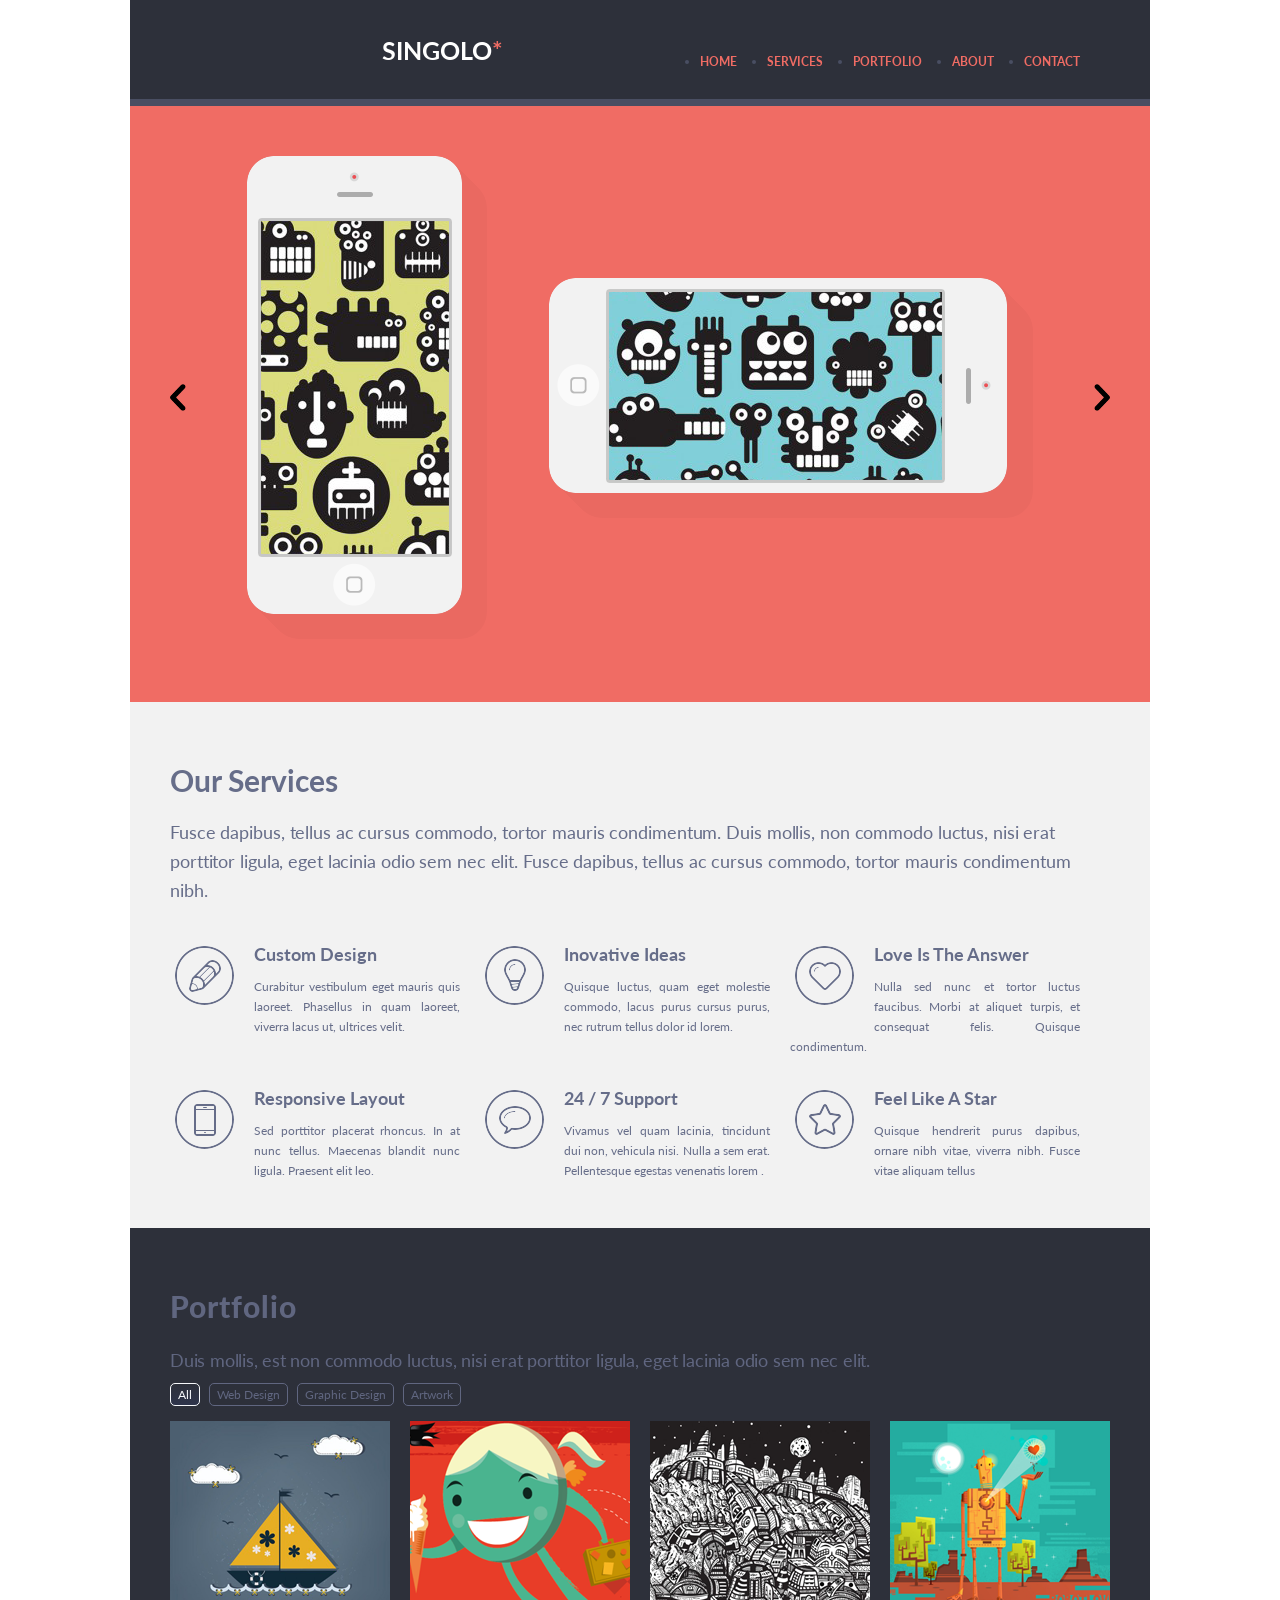
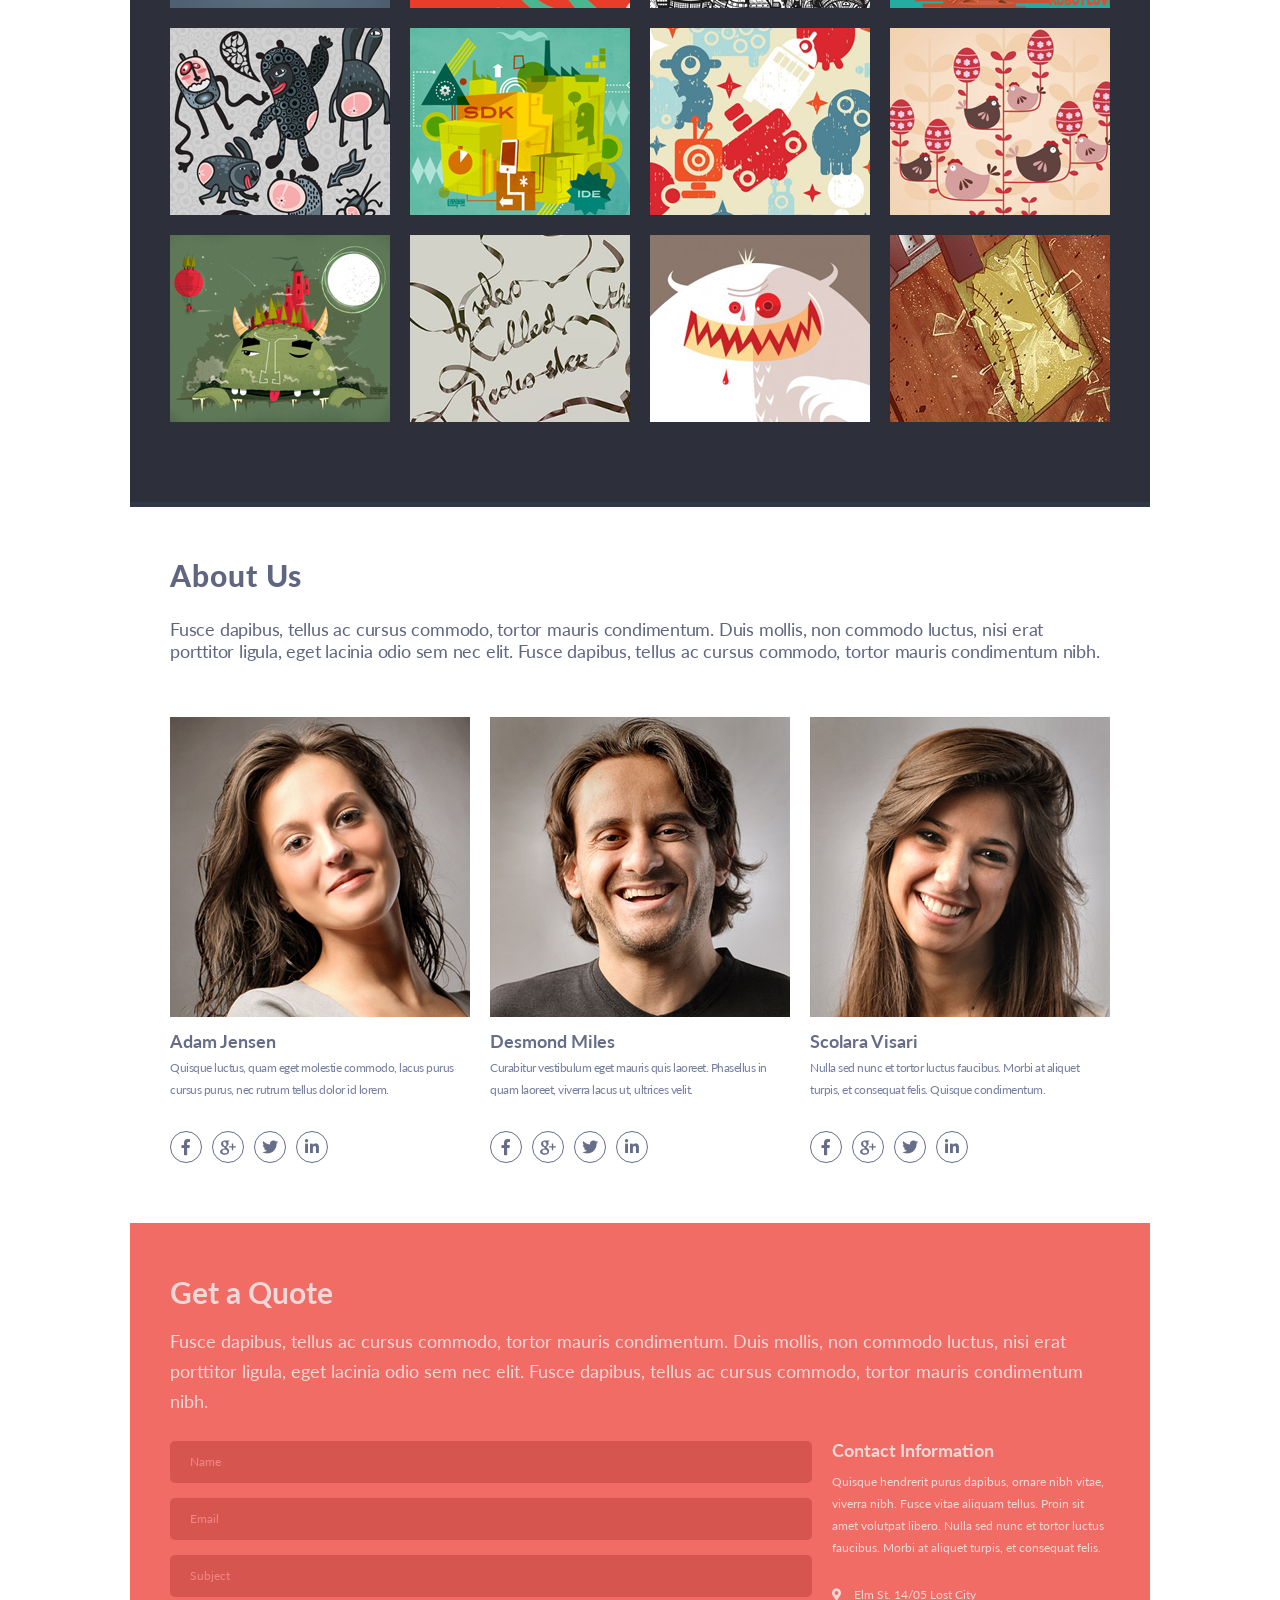
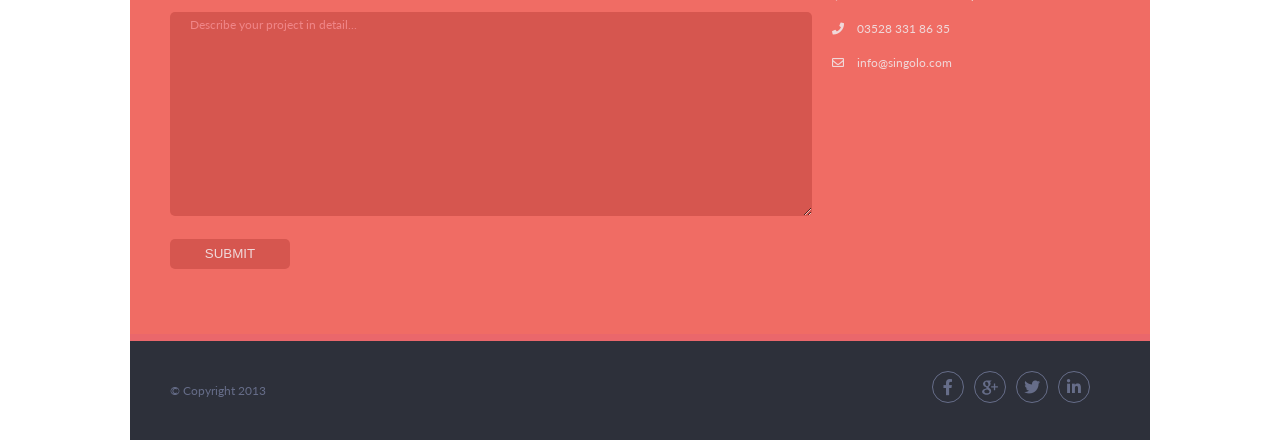
<file: index.html>
<!DOCTYPE html>
<html lang="en">
<head>
    <meta charset="UTF-8">
    <meta name="viewport" content="width=device-width, initial-scale=1.0">
    <link href="https://fonts.googleapis.com/css?family=Lato&display=swap" rel="stylesheet">
    <link rel="stylesheet" href="https://use.fontawesome.com/releases/v5.8.1/css/all.css" integrity="sha384-50oBUHEmvpQ+1lW4y57PTFmhCaXp0ML5d60M1M7uH2+nqUivzIebhndOJK28anvf" crossorigin="anonymous">
    <link href="style.css" rel="stylesheet" type="text/css">
    <title>SINGOLO</title>
</head>
<body>
    <header>
        <div class="container">
            <div class="logo">
                <h1 class="logo__title" id="logo">
                    SINGOLO<span class="logo__title_sp">*</span>
                </h1>
                <nav>
                    <ul class="menu" id="menu">
                        <li > 
                            <a href="#logo">  Home</a>
                        </li>
                        <li>
                            <a href="#Our_Services">  Services</a> 
                        </li>
                        <li>
                            <a href="#portfolio"> Portfolio</a>
                        </li>
                        <li class="">
                            <a href="#about"> about</a>
                        </li>
                        <li>
                            <a href="#foot"> Contact</a>
                        </li>
                    </ul>
                </nav>
            </div>
       </div>
    </header>
    <section class="slider">
        <div class="container">
            <div class="slider__main">
                <div class="slide_left"> 
                    <a href="#">  <img class="slide_img" src="assets/left.png" alt="slide"> </a>
                </div>
                <div> 
                    <img class="slide_img" src="assets/iphone1.png" alt="slide">
                </div>   
                <div> 
                    <img class="slide" src="assets/iphone2.png" alt="slide">  
                </div>
                <div class="slide_right"> 
                    <a href="#">  <img class="slide_img" src="assets/right.png" alt="slide"> </a>
                </div> 
            </div>
        </div>
    </section>
    <section id="Our_Services" class="Our_Services">
        <div class="container">
            <h2 class="services">
                Our Services
            </h2>
            <p class="services__text">
                Fusce dapibus, tellus ac cursus commodo, tortor mauris condimentum. Duis mollis, non commodo luctus, nisi erat porttitor ligula, eget lacinia odio sem nec elit. Fusce dapibus, tellus ac cursus commodo, tortor mauris condimentum nibh.
            </p>
            <div class="icons">
                <div class="icons__items">
                    <div class="disk">
                        <img class="icon" src="assets/pen2.png">
                    </div>
                    <div class="design">  
                        <h3 class="icons__title">
                            Custom Design
                        </h3>
                        <p class="icons__text">
                            Curabitur vestibulum eget mauris quis laoreet. Phasellus in quam laoreet, viverra lacus ut, ultrices velit.
                        </p>
                    </div>
                </div>
                <div class="icons__items">
                    <div class="disk">
                        <img class="icon" src="assets/bulb.png">
                    </div>
                    <div class="design">  
                        <h3 class="icons__title">
                            Inovative Ideas
                        </h3>
                        <p class="icons__text">
                            Quisque luctus, quam eget molestie commodo, lacus purus cursus purus, nec rutrum tellus dolor id lorem.
                        </p>
                    </div>
                </div>
                <div class="icons__items">
                    <div class="disk">
                        <img class="icon" src="assets/heart.png">
                    </div>
                    <div class="design">  
                        <h3 class="icons__title">
                            Love Is The Answer
                        </h3>
                        <p class="icons__text">
                            Nulla sed nunc et tortor luctus faucibus. Morbi at aliquet turpis, et consequat felis. Quisque condimentum.
                        </p>
                    </div>
                </div>
            </div>
            <div class="icons">
                <div class="icons__items">
                    <div class="disk">
                        <img class="icon" src="assets/phone.png">
                    </div>
                    <div class="design">  
                        <h3 class="icons__title">
                            Responsive Layout
                        </h3>
                        <p class="icons__text">
                            Sed porttitor placerat rhoncus. In at nunc tellus. Maecenas blandit nunc ligula. Praesent elit leo.
                        </p>
                    </div>
                </div>
                <div class="icons__items">
                    <div class="disk">
                        <img class="icon" src="assets/bublle.png">
                    </div>
                    <div class="design">  
                        <h3 class="icons__title">
                            24 / 7 Support
                        </h3>
                        <p class="icons__text">
                            Vivamus vel quam lacinia, tincidunt dui non, vehicula nisi. Nulla a sem erat. Pellentesque egestas venenatis lorem .
                        </p>
                    </div>
                </div>
                <div class="icons__items">
                    <div class="disk">
                        <img class="icon" src="assets/star.png">
                    </div>
                    <div class="design">  
                        <h3 class="icons__title">
                            Feel Like A Star
                        </h3>
                        <p class="icons__text">
                            Quisque hendrerit purus dapibus, ornare nibh vitae, viverra nibh. Fusce vitae aliquam tellus
                        </p>
                    </div>
                </div>
            </div>
        </div>
    </section>
    <section class="portfolio" id="portfolio">
        <div class="container">
        <h2 class="portfolio__title">
          Portfolio
        </h2>
        <p class="portfolio__text">
            Duis mollis, est non commodo luctus, nisi erat porttitor ligula, eget lacinia odio sem nec elit.
        </p>
        <div class="all">
            <button class="all__item" autofocus>All</button>
            <button class="all__item">Web Design</button>
            <button class="all__item">Graphic Design</button>
            <button class="all__item">Artwork</button>
        </div>
        <div class="images">
            <img class="images__item" src="assets/ship.png" alt="ship">
            <img  class="images__item" src="assets/girl.png" alt="ship">
            <img  class="images__item" src="assets/night.png" alt="ship">
            <img  class="images__item" src="assets/robot.png" alt="ship">
            <img  class="images__item" src="assets/animals.png" alt="ship">
            <img  class="images__item" src="assets/sdk.png" alt="ship">
            <img  class="images__item" src="assets/print.png" alt="ship">
            <img  class="images__item" src="assets/chiken.png" alt="ship">
            <img  class="images__item" src="assets/green.png" alt="ship">
            <img  class="images__item" src="assets/inscription.png" alt="ship">
            <img  class="images__item" src="assets/heck.png" alt="ship">
            <img  class="images__item" src="assets/last.png" alt="ship">  
        </div>
        </div>
    </section>
    <section class="about" id="about">
        <div class="container">
            <h2 class="portfolio__title">
                About Us
              </h2>
              <p class="portfolio__text">
                Fusce dapibus, tellus ac cursus commodo, tortor mauris condimentum. Duis mollis, non commodo luctus, nisi erat porttitor ligula, eget lacinia odio sem nec elit. Fusce dapibus, tellus ac cursus commodo, tortor mauris condimentum nibh.
              </p>
               <div class="photos">
                  <div class="photo">
                        <img class="photo__item" src="assets/photo1.png" alt="ship">
                        <h3 class="img__title">Adam Jensen</h3>
                        <p class="img__text">Quisque luctus, quam eget molestie commodo, lacus purus cursus purus, nec rutrum tellus dolor id lorem.</p>
                        <div class="icons">
                            <a href="#"><i class="fab fa-facebook-f"></i></a>
                            <a href="#" class="google_border"><svg class="google" enable-background="new 0 0 56.693 56.693" height="18px" id="Layer_1" version="1.1" viewBox="0 0 56.693 56.693" width="18px" xml:space="preserve" xmlns="http://www.w3.org/2000/svg" xmlns:xlink="http://www.w3.org/1999/xlink"><g><path d="M52.218,25.852h-7.512v-7.51c0-0.573-0.465-1.039-1.037-1.039H41.53c-0.576,0-1.041,0.466-1.041,1.039v7.51h-7.512   c-0.572,0-1.039,0.467-1.039,1.041v2.139c0,0.574,0.467,1.039,1.039,1.039h7.512v7.514c0,0.574,0.465,1.039,1.041,1.039h2.139   c0.572,0,1.037-0.465,1.037-1.039V30.07h7.512c0.572,0,1.039-0.465,1.039-1.039v-2.139C53.257,26.318,52.79,25.852,52.218,25.852z"/><path d="M26.974,32.438c-1.58-1.119-3.016-2.76-3.041-3.264c0-0.918,0.082-1.357,2.141-2.961c2.662-2.084,4.128-4.824,4.128-7.719   c0-2.625-0.802-4.957-2.167-6.595h1.059c0.219,0,0.434-0.068,0.609-0.196l2.955-2.141c0.367-0.263,0.521-0.732,0.381-1.161   c-0.141-0.428-0.537-0.72-0.988-0.72H18.835c-1.446,0-2.915,0.255-4.357,0.751c-4.816,1.661-8.184,5.765-8.184,9.978   c0,5.969,4.624,10.493,10.805,10.635c-0.121,0.473-0.182,0.939-0.182,1.396c0,0.92,0.233,1.791,0.713,2.633c-0.056,0-0.11,0-0.17,0   c-5.892,0-11.21,2.891-13.229,7.193c-0.526,1.119-0.794,2.25-0.794,3.367c0,1.086,0.279,2.131,0.826,3.113   c1.269,2.27,3.994,4.031,7.677,4.961c1.901,0.48,3.944,0.725,6.065,0.725c1.906,0,3.723-0.246,5.403-0.732   c5.238-1.521,8.625-5.377,8.625-9.828C32.032,37.602,30.659,35.045,26.974,32.438z M10.283,42.215c0-3.107,3.947-5.832,8.446-5.832   h0.121c0.979,0.012,1.934,0.156,2.834,0.432c0.309,0.213,0.607,0.416,0.893,0.611c2.084,1.42,3.461,2.357,3.844,3.861   c0.09,0.379,0.135,0.758,0.135,1.125c0,3.869-2.885,5.83-8.578,5.83C13.663,48.242,10.283,45.596,10.283,42.215z M14.377,12.858   c0.703-0.803,1.624-1.227,2.658-1.227l0.117,0.002c2.921,0.086,5.716,3.341,6.23,7.256c0.289,2.192-0.199,4.253-1.301,5.509   c-0.705,0.805-1.613,1.229-2.689,1.229c0,0,0,0-0.002,0h-0.047c-2.861-0.088-5.716-3.467-6.227-7.377   C12.829,16.064,13.289,14.099,14.377,12.858z"/></g></svg></a> 
                            <a href="#"><i class="fab fa-twitter"></i></a>
                            <a href="#"><i class="fab fa-linkedin-in"></i></a>
                        </div>
                </div>
                    <div class="photo">
                        <img  class="photo__item" src="assets/photo2.png" alt="ship">
                        <h3 class="img__title">Desmond Miles</h3>
                        <p class="img__text">Curabitur vestibulum eget mauris quis laoreet. Phasellus in quam laoreet, viverra lacus ut, ultrices velit.</p>
                        <div class="icons">
                            <a href="#"><i class="fab fa-facebook-f"></i></a>
                            <a href="#" class="google_border"><svg class="google" enable-background="new 0 0 56.693 56.693" height="18px" id="Layer_1" version="1.1" viewBox="0 0 56.693 56.693" width="18px" xml:space="preserve" xmlns="http://www.w3.org/2000/svg" xmlns:xlink="http://www.w3.org/1999/xlink"><g><path d="M52.218,25.852h-7.512v-7.51c0-0.573-0.465-1.039-1.037-1.039H41.53c-0.576,0-1.041,0.466-1.041,1.039v7.51h-7.512   c-0.572,0-1.039,0.467-1.039,1.041v2.139c0,0.574,0.467,1.039,1.039,1.039h7.512v7.514c0,0.574,0.465,1.039,1.041,1.039h2.139   c0.572,0,1.037-0.465,1.037-1.039V30.07h7.512c0.572,0,1.039-0.465,1.039-1.039v-2.139C53.257,26.318,52.79,25.852,52.218,25.852z"/><path d="M26.974,32.438c-1.58-1.119-3.016-2.76-3.041-3.264c0-0.918,0.082-1.357,2.141-2.961c2.662-2.084,4.128-4.824,4.128-7.719   c0-2.625-0.802-4.957-2.167-6.595h1.059c0.219,0,0.434-0.068,0.609-0.196l2.955-2.141c0.367-0.263,0.521-0.732,0.381-1.161   c-0.141-0.428-0.537-0.72-0.988-0.72H18.835c-1.446,0-2.915,0.255-4.357,0.751c-4.816,1.661-8.184,5.765-8.184,9.978   c0,5.969,4.624,10.493,10.805,10.635c-0.121,0.473-0.182,0.939-0.182,1.396c0,0.92,0.233,1.791,0.713,2.633c-0.056,0-0.11,0-0.17,0   c-5.892,0-11.21,2.891-13.229,7.193c-0.526,1.119-0.794,2.25-0.794,3.367c0,1.086,0.279,2.131,0.826,3.113   c1.269,2.27,3.994,4.031,7.677,4.961c1.901,0.48,3.944,0.725,6.065,0.725c1.906,0,3.723-0.246,5.403-0.732   c5.238-1.521,8.625-5.377,8.625-9.828C32.032,37.602,30.659,35.045,26.974,32.438z M10.283,42.215c0-3.107,3.947-5.832,8.446-5.832   h0.121c0.979,0.012,1.934,0.156,2.834,0.432c0.309,0.213,0.607,0.416,0.893,0.611c2.084,1.42,3.461,2.357,3.844,3.861   c0.09,0.379,0.135,0.758,0.135,1.125c0,3.869-2.885,5.83-8.578,5.83C13.663,48.242,10.283,45.596,10.283,42.215z M14.377,12.858   c0.703-0.803,1.624-1.227,2.658-1.227l0.117,0.002c2.921,0.086,5.716,3.341,6.23,7.256c0.289,2.192-0.199,4.253-1.301,5.509   c-0.705,0.805-1.613,1.229-2.689,1.229c0,0,0,0-0.002,0h-0.047c-2.861-0.088-5.716-3.467-6.227-7.377   C12.829,16.064,13.289,14.099,14.377,12.858z"/></g></svg></a> 
                            <a href="#"><i class="fab fa-twitter"></i></a>
                            <a href="#"><i class="fab fa-linkedin-in"></i></a>
                        </div>
                    </div>
                    <div class="photo">
                        <img class="photo__item" src="assets/photo3.png" alt="ship">
                        <h3 class="img__title">Scolara Visari</h3>
                        <p class="img__text">Nulla sed nunc et tortor luctus faucibus. Morbi at aliquet turpis, et consequat felis. Quisque condimentum.</p>
                        <div class="icons">
                            <a href="#"><i class="fab fa-facebook-f"></i></a>
                            <a href="#" class="google_border"><svg class="google" enable-background="new 0 0 56.693 56.693" height="18px" id="Layer_1" version="1.1" viewBox="0 0 56.693 56.693" width="18px" xml:space="preserve" xmlns="http://www.w3.org/2000/svg" xmlns:xlink="http://www.w3.org/1999/xlink"><g><path d="M52.218,25.852h-7.512v-7.51c0-0.573-0.465-1.039-1.037-1.039H41.53c-0.576,0-1.041,0.466-1.041,1.039v7.51h-7.512   c-0.572,0-1.039,0.467-1.039,1.041v2.139c0,0.574,0.467,1.039,1.039,1.039h7.512v7.514c0,0.574,0.465,1.039,1.041,1.039h2.139   c0.572,0,1.037-0.465,1.037-1.039V30.07h7.512c0.572,0,1.039-0.465,1.039-1.039v-2.139C53.257,26.318,52.79,25.852,52.218,25.852z"/><path d="M26.974,32.438c-1.58-1.119-3.016-2.76-3.041-3.264c0-0.918,0.082-1.357,2.141-2.961c2.662-2.084,4.128-4.824,4.128-7.719   c0-2.625-0.802-4.957-2.167-6.595h1.059c0.219,0,0.434-0.068,0.609-0.196l2.955-2.141c0.367-0.263,0.521-0.732,0.381-1.161   c-0.141-0.428-0.537-0.72-0.988-0.72H18.835c-1.446,0-2.915,0.255-4.357,0.751c-4.816,1.661-8.184,5.765-8.184,9.978   c0,5.969,4.624,10.493,10.805,10.635c-0.121,0.473-0.182,0.939-0.182,1.396c0,0.92,0.233,1.791,0.713,2.633c-0.056,0-0.11,0-0.17,0   c-5.892,0-11.21,2.891-13.229,7.193c-0.526,1.119-0.794,2.25-0.794,3.367c0,1.086,0.279,2.131,0.826,3.113   c1.269,2.27,3.994,4.031,7.677,4.961c1.901,0.48,3.944,0.725,6.065,0.725c1.906,0,3.723-0.246,5.403-0.732   c5.238-1.521,8.625-5.377,8.625-9.828C32.032,37.602,30.659,35.045,26.974,32.438z M10.283,42.215c0-3.107,3.947-5.832,8.446-5.832   h0.121c0.979,0.012,1.934,0.156,2.834,0.432c0.309,0.213,0.607,0.416,0.893,0.611c2.084,1.42,3.461,2.357,3.844,3.861   c0.09,0.379,0.135,0.758,0.135,1.125c0,3.869-2.885,5.83-8.578,5.83C13.663,48.242,10.283,45.596,10.283,42.215z M14.377,12.858   c0.703-0.803,1.624-1.227,2.658-1.227l0.117,0.002c2.921,0.086,5.716,3.341,6.23,7.256c0.289,2.192-0.199,4.253-1.301,5.509   c-0.705,0.805-1.613,1.229-2.689,1.229c0,0,0,0-0.002,0h-0.047c-2.861-0.088-5.716-3.467-6.227-7.377   C12.829,16.064,13.289,14.099,14.377,12.858z"/></g></svg></a> 
                            <a href="#"><i class="fab fa-twitter"></i></a>
                            <a href="#"><i class="fab fa-linkedin-in"></i></a>
                        </div>
                    </div>
                </div>
        </div>
    </section>
    <section class="Quote">
        <div class="container">
            <h2 class="quot__title">
                Get a Quote
            </h2>
            <p class="quot__text">
                Fusce dapibus, tellus ac cursus commodo, tortor mauris condimentum. Duis mollis, non commodo luctus, nisi erat porttitor ligula, eget lacinia odio sem nec elit. Fusce dapibus, tellus ac cursus commodo, tortor mauris condimentum nibh.
            </p>
            <div class="information">
                <form>
                    <input class="form_item" type="text" placeholder="Name" required>
                    <input class="form_item" type="email" placeholder="Email" required>
                    <input class="form_item"  type="text" placeholder="Subject" required>
                    <textarea class="form_message" type="text" placeholder="Describe your project in detail..."></textarea>
                    <button class="form__but">Submit</button>
                </form>
                <div class="contact">
                    <h3 class="contact__title">
                        Contact Information
                    </h3>
                    <p class="contact__text">
                        Quisque hendrerit purus dapibus, ornare nibh vitae, viverra nibh. Fusce vitae aliquam tellus. Proin sit amet volutpat libero. Nulla sed nunc et tortor luctus faucibus. Morbi at aliquet turpis, et consequat felis. 
                    </p>
                    <p class="contact__icon"> <a href="#"><i class="ics fas fa-map-marker-alt"></i></a>  Elm St. 14/05 Lost City </p>
                    <p class="contact__icon"><a href="#"><i class="ics fas fa-phone"></i></a> 03528 331 86 35 </p>
                    <p class="contact__icon"> <a href="#"><i class="ics far fa-envelope"></i></a>   info@singolo.com </p>
                 </div>
        </div>
    </section>
    <footer id="foot">
        <div class="container">
            <div class="foot">
                <div class="copyright">
                    <p class="copy"> © Copyright 2013</p>  
                </div>
                <div class="icons">
                    <a href="#"><i class="fab fa-facebook-f"></i></a>
                    <a href="#" class="gb"><svg class="google" enable-background="new 0 0 56.693 56.693" height="18px" id="Layer_1" version="1.1" viewBox="0 0 56.693 56.693" width="18px" xml:space="preserve" xmlns="http://www.w3.org/2000/svg" xmlns:xlink="http://www.w3.org/1999/xlink"><g><path d="M52.218,25.852h-7.512v-7.51c0-0.573-0.465-1.039-1.037-1.039H41.53c-0.576,0-1.041,0.466-1.041,1.039v7.51h-7.512   c-0.572,0-1.039,0.467-1.039,1.041v2.139c0,0.574,0.467,1.039,1.039,1.039h7.512v7.514c0,0.574,0.465,1.039,1.041,1.039h2.139   c0.572,0,1.037-0.465,1.037-1.039V30.07h7.512c0.572,0,1.039-0.465,1.039-1.039v-2.139C53.257,26.318,52.79,25.852,52.218,25.852z"/><path d="M26.974,32.438c-1.58-1.119-3.016-2.76-3.041-3.264c0-0.918,0.082-1.357,2.141-2.961c2.662-2.084,4.128-4.824,4.128-7.719   c0-2.625-0.802-4.957-2.167-6.595h1.059c0.219,0,0.434-0.068,0.609-0.196l2.955-2.141c0.367-0.263,0.521-0.732,0.381-1.161   c-0.141-0.428-0.537-0.72-0.988-0.72H18.835c-1.446,0-2.915,0.255-4.357,0.751c-4.816,1.661-8.184,5.765-8.184,9.978   c0,5.969,4.624,10.493,10.805,10.635c-0.121,0.473-0.182,0.939-0.182,1.396c0,0.92,0.233,1.791,0.713,2.633c-0.056,0-0.11,0-0.17,0   c-5.892,0-11.21,2.891-13.229,7.193c-0.526,1.119-0.794,2.25-0.794,3.367c0,1.086,0.279,2.131,0.826,3.113   c1.269,2.27,3.994,4.031,7.677,4.961c1.901,0.48,3.944,0.725,6.065,0.725c1.906,0,3.723-0.246,5.403-0.732   c5.238-1.521,8.625-5.377,8.625-9.828C32.032,37.602,30.659,35.045,26.974,32.438z M10.283,42.215c0-3.107,3.947-5.832,8.446-5.832   h0.121c0.979,0.012,1.934,0.156,2.834,0.432c0.309,0.213,0.607,0.416,0.893,0.611c2.084,1.42,3.461,2.357,3.844,3.861   c0.09,0.379,0.135,0.758,0.135,1.125c0,3.869-2.885,5.83-8.578,5.83C13.663,48.242,10.283,45.596,10.283,42.215z M14.377,12.858   c0.703-0.803,1.624-1.227,2.658-1.227l0.117,0.002c2.921,0.086,5.716,3.341,6.23,7.256c0.289,2.192-0.199,4.253-1.301,5.509   c-0.705,0.805-1.613,1.229-2.689,1.229c0,0,0,0-0.002,0h-0.047c-2.861-0.088-5.716-3.467-6.227-7.377   C12.829,16.064,13.289,14.099,14.377,12.858z"/></g></svg></a> 
                    <a href="#"><i class="fab fa-twitter"></i></a>
                    <a href="#"><i class="fab fa-linkedin-in"></i></a>
                </div>
            </div>
        </div>
        
    </footer>
    <script src="https://ajax.googleapis.com/ajax/libs/jquery/2.2.0/jquery.min.js"></script>
    <script src="script.js"></script>
</body>
</html>
</file>
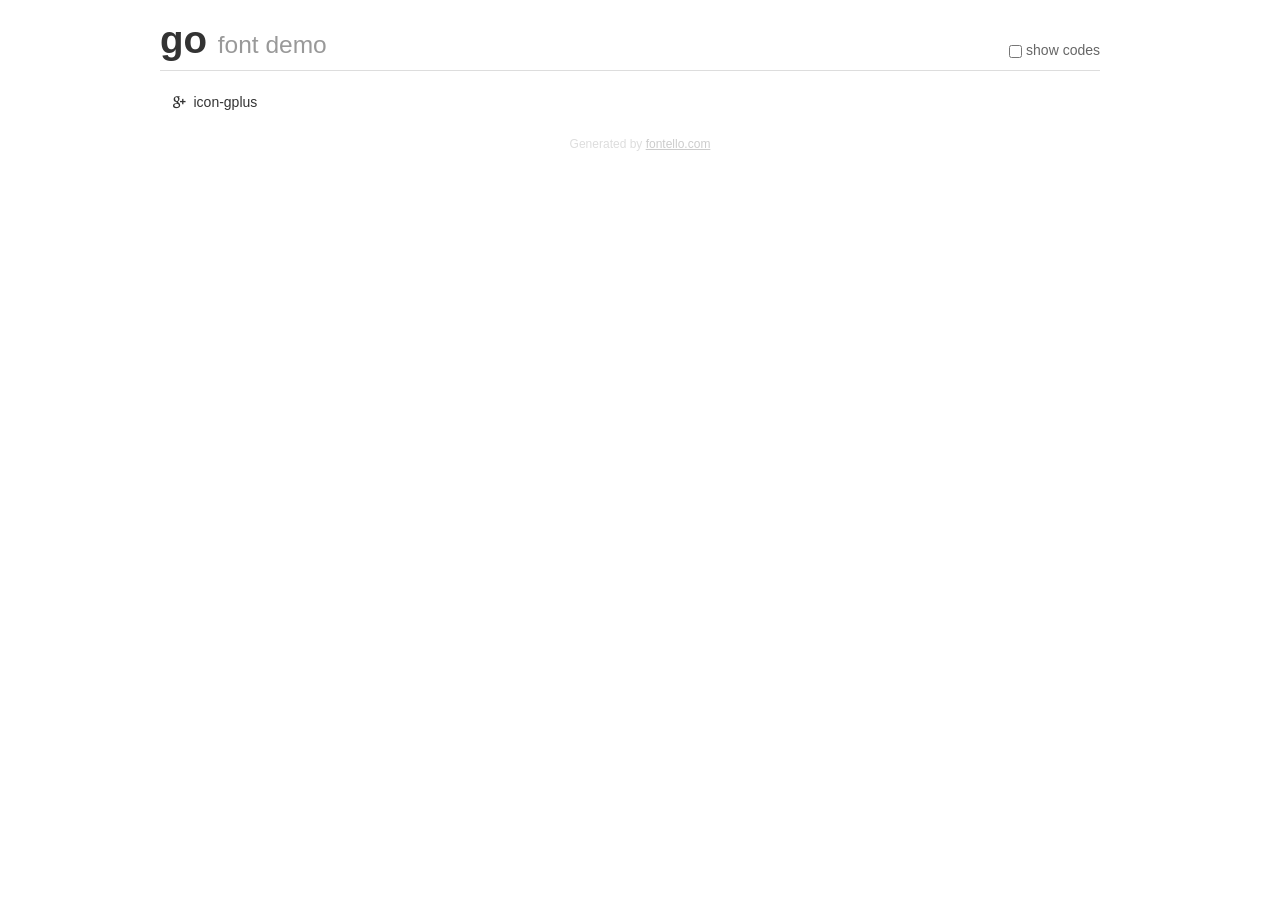
<file: assets/fontello-c5dd5e4f/demo.html>
<!DOCTYPE html>
<html>
  <head><!--[if lt IE 9]><script language="javascript" type="text/javascript" src="//html5shim.googlecode.com/svn/trunk/html5.js"></script><![endif]-->
    <meta charset="UTF-8"><style>/*
 * Bootstrap v2.2.1
 *
 * Copyright 2012 Twitter, Inc
 * Licensed under the Apache License v2.0
 * http://www.apache.org/licenses/LICENSE-2.0
 *
 * Designed and built with all the love in the world @twitter by @mdo and @fat.
 */
.clearfix {
  *zoom: 1;
}
.clearfix:before,
.clearfix:after {
  display: table;
  content: "";
  line-height: 0;
}
.clearfix:after {
  clear: both;
}
html {
  font-size: 100%;
  -webkit-text-size-adjust: 100%;
  -ms-text-size-adjust: 100%;
}
a:focus {
  outline: thin dotted #333;
  outline: 5px auto -webkit-focus-ring-color;
  outline-offset: -2px;
}
a:hover,
a:active {
  outline: 0;
}
button,
input,
select,
textarea {
  margin: 0;
  font-size: 100%;
  vertical-align: middle;
}
button,
input {
  *overflow: visible;
  line-height: normal;
}
button::-moz-focus-inner,
input::-moz-focus-inner {
  padding: 0;
  border: 0;
}
body {
  margin: 0;
  font-family: "Helvetica Neue", Helvetica, Arial, sans-serif;
  font-size: 14px;
  line-height: 20px;
  color: #333;
  background-color: #fff;
}
a {
  color: #08c;
  text-decoration: none;
}
a:hover {
  color: #005580;
  text-decoration: underline;
}
.row {
  margin-left: -20px;
  *zoom: 1;
}
.row:before,
.row:after {
  display: table;
  content: "";
  line-height: 0;
}
.row:after {
  clear: both;
}
[class*="span"] {
  float: left;
  min-height: 1px;
  margin-left: 20px;
}
.container,
.navbar-static-top .container,
.navbar-fixed-top .container,
.navbar-fixed-bottom .container {
  width: 940px;
}
.span12 {
  width: 940px;
}
.span11 {
  width: 860px;
}
.span10 {
  width: 780px;
}
.span9 {
  width: 700px;
}
.span8 {
  width: 620px;
}
.span7 {
  width: 540px;
}
.span6 {
  width: 460px;
}
.span5 {
  width: 380px;
}
.span4 {
  width: 300px;
}
.span3 {
  width: 220px;
}
.span2 {
  width: 140px;
}
.span1 {
  width: 60px;
}
[class*="span"].pull-right,
.row-fluid [class*="span"].pull-right {
  float: right;
}
.container {
  margin-right: auto;
  margin-left: auto;
  *zoom: 1;
}
.container:before,
.container:after {
  display: table;
  content: "";
  line-height: 0;
}
.container:after {
  clear: both;
}
p {
  margin: 0 0 10px;
}
.lead {
  margin-bottom: 20px;
  font-size: 21px;
  font-weight: 200;
  line-height: 30px;
}
small {
  font-size: 85%;
}
h1 {
  margin: 10px 0;
  font-family: inherit;
  font-weight: bold;
  line-height: 20px;
  color: inherit;
  text-rendering: optimizelegibility;
}
h1 small {
  font-weight: normal;
  line-height: 1;
  color: #999;
}
h1 {
  line-height: 40px;
}
h1 {
  font-size: 38.5px;
}
h1 small {
  font-size: 24.5px;
}
body {
  margin-top: 90px;
}
.header {
  position: fixed;
  top: 0;
  left: 50%;
  margin-left: -480px;
  background-color: #fff;
  border-bottom: 1px solid #ddd;
  padding-top: 10px;
  z-index: 10;
}
.footer {
  color: #ddd;
  font-size: 12px;
  text-align: center;
  margin-top: 20px;
}
.footer a {
  color: #ccc;
  text-decoration: underline;
}
.the-icons {
  font-size: 14px;
  line-height: 24px;
}
.switch {
  position: absolute;
  right: 0;
  bottom: 10px;
  color: #666;
}
.switch input {
  margin-right: 0.3em;
}
.codesOn .i-name {
  display: none;
}
.codesOn .i-code {
  display: inline;
}
.i-code {
  display: none;
}
@font-face {
      font-family: 'go';
      src: url('./font/go.eot?6944660');
      src: url('./font/go.eot?6944660#iefix') format('embedded-opentype'),
           url('./font/go.woff?6944660') format('woff'),
           url('./font/go.ttf?6944660') format('truetype'),
           url('./font/go.svg?6944660#go') format('svg');
      font-weight: normal;
      font-style: normal;
    }
     
     
    .demo-icon
    {
      font-family: "go";
      font-style: normal;
      font-weight: normal;
      speak: none;
     
      display: inline-block;
      text-decoration: inherit;
      width: 1em;
      margin-right: .2em;
      text-align: center;
      /* opacity: .8; */
     
      /* For safety - reset parent styles, that can break glyph codes*/
      font-variant: normal;
      text-transform: none;
     
      /* fix buttons height, for twitter bootstrap */
      line-height: 1em;
     
      /* Animation center compensation - margins should be symmetric */
      /* remove if not needed */
      margin-left: .2em;
     
      /* You can be more comfortable with increased icons size */
      /* font-size: 120%; */
     
      /* Font smoothing. That was taken from TWBS */
      -webkit-font-smoothing: antialiased;
      -moz-osx-font-smoothing: grayscale;
     
      /* Uncomment for 3D effect */
      /* text-shadow: 1px 1px 1px rgba(127, 127, 127, 0.3); */
    }
     </style>
    <link rel="stylesheet" href="css/animation.css"><!--[if IE 7]><link rel="stylesheet" href="css/" + font.fontname + "-ie7.css"><![endif]-->
    <script>
      function toggleCodes(on) {
        var obj = document.getElementById('icons');
      
        if (on) {
          obj.className += ' codesOn';
        } else {
          obj.className = obj.className.replace(' codesOn', '');
        }
      }
      
    </script>
  </head>
  <body>
    <div class="container header">
      <h1>go <small>font demo</small></h1>
      <label class="switch">
        <input type="checkbox" onclick="toggleCodes(this.checked)">show codes
      </label>
    </div>
    <div class="container" id="icons">
      <div class="row">
        <div class="the-icons span3" title="Code: 0xf30f"><i class="demo-icon icon-gplus">&#xf30f;</i> <span class="i-name">icon-gplus</span><span class="i-code">0xf30f</span></div>
      </div>
    </div>
    <div class="container footer">Generated by <a href="http://fontello.com">fontello.com</a></div>
  </body>
</html>
</file>
<file: style.css>
body{
    padding: 0;
    margin: 0 auto;
    width: 1020px;
    font-family: "Lato", Arial, sans-serif;
}
.container{
    width: 940px;
    margin: 0 auto;
}
header{
    background-color: #2d303a;
    border-bottom: 7px solid rgb(73, 78, 98);
}
.logo__title{
    color:white;
    font-size: 25px;
    line-height: 20px;

}
.logo__title_sp{
    color:#f06c64;
}
.logo{
    display: flex;
    align-items: center;
    flex-direction: row;
    justify-content: space-between;
 }
.menu{
   display: flex;
   padding-top:25px;
}
.menu li{
    margin-right: 30px;
    font-size: 12px;
    font-weight: bold;
    list-style-type: disc; 
    color:rgb(73, 78, 98);
}


.menu li a{
    text-transform: uppercase;
    text-decoration: none;
    color:#f06c64;
    text-align: center;
    line-height: 42px;
    border-right: 20px;
    display: flex;
    justify-content: center;
    align-items: center;
    letter-spacing: 0px;
}
.active {
    background-color: white;
    color:red;
   
}

.slider{
    background-color: #f06c64;
    padding: 50px 0 60px 0;
  
}
.slider__main{
    display: flex;
    justify-content: space-between;
    align-items: center;
    flex-direction: row;
}
.Our_Services{
    padding:35px;
    background-color: #f2f2f2;
    /* border-bottom:5px solid #ffffff; */
}
.services{
    font-family: 'Lato',sans-serif;
    font-size: 30px;
    color: #666d89;  
    margin-bottom: 20px;
 
}
.services__text{
    font-family: 'Lato',sans-serif;
    font-size: 18px;
    color: #666d89;
    margin-bottom:20px;
    letter-spacing:-0.1px;
    line-height:29px;
}
.disk{
    border-radius: 13px;
    display: block;
    float: left;
    margin: 21px 20px 16px 5px;
    clear: both;
}
.icons__title{
    font-size: 18px;
    font-family: 'Lato',sans-serif;
    color: #666d89;
    margin-bottom: 0px;
}
.icons__text{
    font-size: 12px;
    font-family: 'Lato',sans-serif;
    color: #666d89; 
    line-height: 20px;
}
.icon2{
    margin-bottom:35px;
    border-radius: 50%;
    border:1.5px solid #666d89;
    position: relative;
    bottom:50px;
    right: 13px; 
    padding:15px;
    display: block;
}
.icons__items{
    width: 300px;
    margin-right: 20px;
}
.icons{
    display: flex;
    justify-content: left;
    margin-bottom: 0px;
}
.design{
    text-align: justify;
}
.portfolio{
    background-color: #2d303a;
    padding: 60px 0;
    border-bottom:5px solid #323746;
}
.portfolio__title{
    font-family: 'Lato', sans-serif;
    font-size: 30px;
    color: #606680;
    margin-top:0;
    font-weight: 900;
    letter-spacing: 1px;
}
.portfolio__text{
    font-size: 18px;
    color: #606680; 
    font-family: 'Lato', sans-serif;
    letter-spacing: -0.013rem;
    margin-bottom:12px;
   
}
.all__item{
    cursor: pointer;
    border-radius: 5px;
    outline: none;
    border:0;
    font-size: 12px;
    font-family: 'Lato', sans-serif;
    color: #606680;
    padding: 3px 7px;
    margin-right: 5px;
    margin-bottom: 15px;
    background-color:#2d303a ;
    border:1px solid #606680;
    transition: 0.5s;
}
.all__item:focus {
    color: rgb(245,247,250);
    border: 1px solid rgb(245,247,250);
    background-image:
     linear-gradient(rgb(45,48,58), rgb(46,52,75));
  }
.images{
    display: flex;
    flex-wrap: wrap;
    justify-content: space-between;
}
.images__item{
    margin-bottom: 20px;
}
.about{
    margin-top:50px;
    margin-bottom:60px;
}
.photos{
    display: flex;
    justify-content: space-between;
    margin-top:55px;
    margin-bottom: 0;
}
.fab {
    color: #666d89;
    border: 1px solid #666d89;
    border-radius: 50%;
    width: 30px;
    height: 30px;
    display: flex;
    justify-content: center;
    align-items: center;
    margin-right: 10px;
}
.icons a{
    text-decoration: none;
}
.icons{
    display: flex;
    margin-right: 10px;
}
.img__title{
    font-size: 18px;
    font-family: 'Lato',sans-serif;
    color: #666d89;
    margin-bottom: 5px;
    margin-top:10px;
}
.img__text{
    font-size: 12px;
    font-family: 'Lato';
    line-height: 22px;
    color: #767e9e;
    font-weight: 400;
    text-align: left;
    letter-spacing: -0.5px;
    margin-bottom:30px;
    margin-top:0;
}
.photo{
   width: 300px;
}
.google{
    fill:#666d89;
}
.google_border{
    color: #666d89;
    border: 1px solid #666d89;
    border-radius: 50%;
    width: 30px;
    height: 30px;
    text-align: center;
    margin-right: 10px;
    display: flex;
    justify-content: center;
    align-items: center;
}
.Quote{
    background-color: #f06c64;
    padding-bottom: 65px;
    border-bottom: 7px solid #ea676b;
}
.quot__title{
    font-size: 30px;
    line-height: 18px;
    color: #f0d8d9;
    font-family: 'Lato', sans-serif;
    padding-top:60px;
}
.quot__text{
    width: 940px;
    height: 57px;
    font-size: 18px;
    line-height: 30px;
    color: #f0d8d9;
    font-family: 'Lato', sans-serif;
    padding-bottom: 40px;
}
.contact__title{
    font-size: 18px;
    line-height: 18px;
    color: #f0d8d9;
    font-family: 'Lato', sans-serif;
    margin:0;
}
.contact__text {
    font-size: 12px;
    line-height: 22px;
    color: #f0d8d9;
    font-family: 'Lato', sans-serif;
    margin-bottom: 25px;
}
.contact__icon{
    font-size: 12px;
    line-height: 22px;
    color: #f0d8d9;
    font-family: 'Lato', sans-serif;
}
.form_item{
    display: block;
    margin-bottom:15px;
    width: 620px;
    height: 40px;
    border-radius: 5px;
    outline: none;
    border:0;
    padding-left:20px;
    font-size: 12px;
    line-height: 22px;
    color: white;
    font-family:  'Lato', sans-serif;
    background-color: #d6564f;

}
.form_item::placeholder{
    color:#f08688;
}
.form_message{
    width: 620px;
    height: 200px;
    outline: none;
    border:0;
    padding-left:20px;
    font-size: 12px;
    line-height: 22px;
    color: white;
    font-family:  'Lato', sans-serif;
    background-color: #d6564f;
    border-radius: 5px;
}
.form_message::placeholder{
    color:#f08688;
}
.information{
    display: flex;
    justify-content: space-between;
}
form{
    margin-right: 20px;
}
.ics{
    color:#f0d8d9;
    margin-right: 10px;
   
}
.form__but{
    width: 120px;
    height: 30px;
    border:0;
    border-radius: 5px;
    margin-top:20px;
    outline: none;
    background-color: #d6564f;
    color: #f0d8d9;
    text-transform: uppercase;
    cursor: pointer;
}
.form__but:focus{
    background-color: rgba(140, 68, 63, 31);
}
footer{
    background-color: #2d303a;
    padding:30px;
}
.copy{
    color:#666d89;
    font-size: 12px;
    font-family:  'Lato', sans-serif;
}
.foot{
    display: flex;
    justify-content: space-between;
}
.gb{
    color: #666d89;
    border: 1px solid #666d89;
    border-radius: 50%;
    width: 30px;
    height: 30px;
    text-align: center;
    margin-right: 10px;
    display: flex;
    justify-content: center;
    align-items: center;
}
.fab {
    color: #666d89;
    border: 1px solid #666d89;
    border-radius: 50%;
    width: 30px;
    height: 30px;
    display: flex;
    justify-content: center;
    align-items: center;
    margin-right: 10px;
}
.icons a{
    text-decoration: none;
}
.icons{
    display: flex;
    margin-right: 10px;
}
.google{
    fill:#666d89;
}
</file>
<file: assets/fontello-c5dd5e4f/css/animation.css>
/*
   Animation example, for spinners
*/
.animate-spin {
  -moz-animation: spin 2s infinite linear;
  -o-animation: spin 2s infinite linear;
  -webkit-animation: spin 2s infinite linear;
  animation: spin 2s infinite linear;
  display: inline-block;
}
@-moz-keyframes spin {
  0% {
    -moz-transform: rotate(0deg);
    -o-transform: rotate(0deg);
    -webkit-transform: rotate(0deg);
    transform: rotate(0deg);
  }

  100% {
    -moz-transform: rotate(359deg);
    -o-transform: rotate(359deg);
    -webkit-transform: rotate(359deg);
    transform: rotate(359deg);
  }
}
@-webkit-keyframes spin {
  0% {
    -moz-transform: rotate(0deg);
    -o-transform: rotate(0deg);
    -webkit-transform: rotate(0deg);
    transform: rotate(0deg);
  }

  100% {
    -moz-transform: rotate(359deg);
    -o-transform: rotate(359deg);
    -webkit-transform: rotate(359deg);
    transform: rotate(359deg);
  }
}
@-o-keyframes spin {
  0% {
    -moz-transform: rotate(0deg);
    -o-transform: rotate(0deg);
    -webkit-transform: rotate(0deg);
    transform: rotate(0deg);
  }

  100% {
    -moz-transform: rotate(359deg);
    -o-transform: rotate(359deg);
    -webkit-transform: rotate(359deg);
    transform: rotate(359deg);
  }
}
@-ms-keyframes spin {
  0% {
    -moz-transform: rotate(0deg);
    -o-transform: rotate(0deg);
    -webkit-transform: rotate(0deg);
    transform: rotate(0deg);
  }

  100% {
    -moz-transform: rotate(359deg);
    -o-transform: rotate(359deg);
    -webkit-transform: rotate(359deg);
    transform: rotate(359deg);
  }
}
@keyframes spin {
  0% {
    -moz-transform: rotate(0deg);
    -o-transform: rotate(0deg);
    -webkit-transform: rotate(0deg);
    transform: rotate(0deg);
  }

  100% {
    -moz-transform: rotate(359deg);
    -o-transform: rotate(359deg);
    -webkit-transform: rotate(359deg);
    transform: rotate(359deg);
  }
}
</file>
